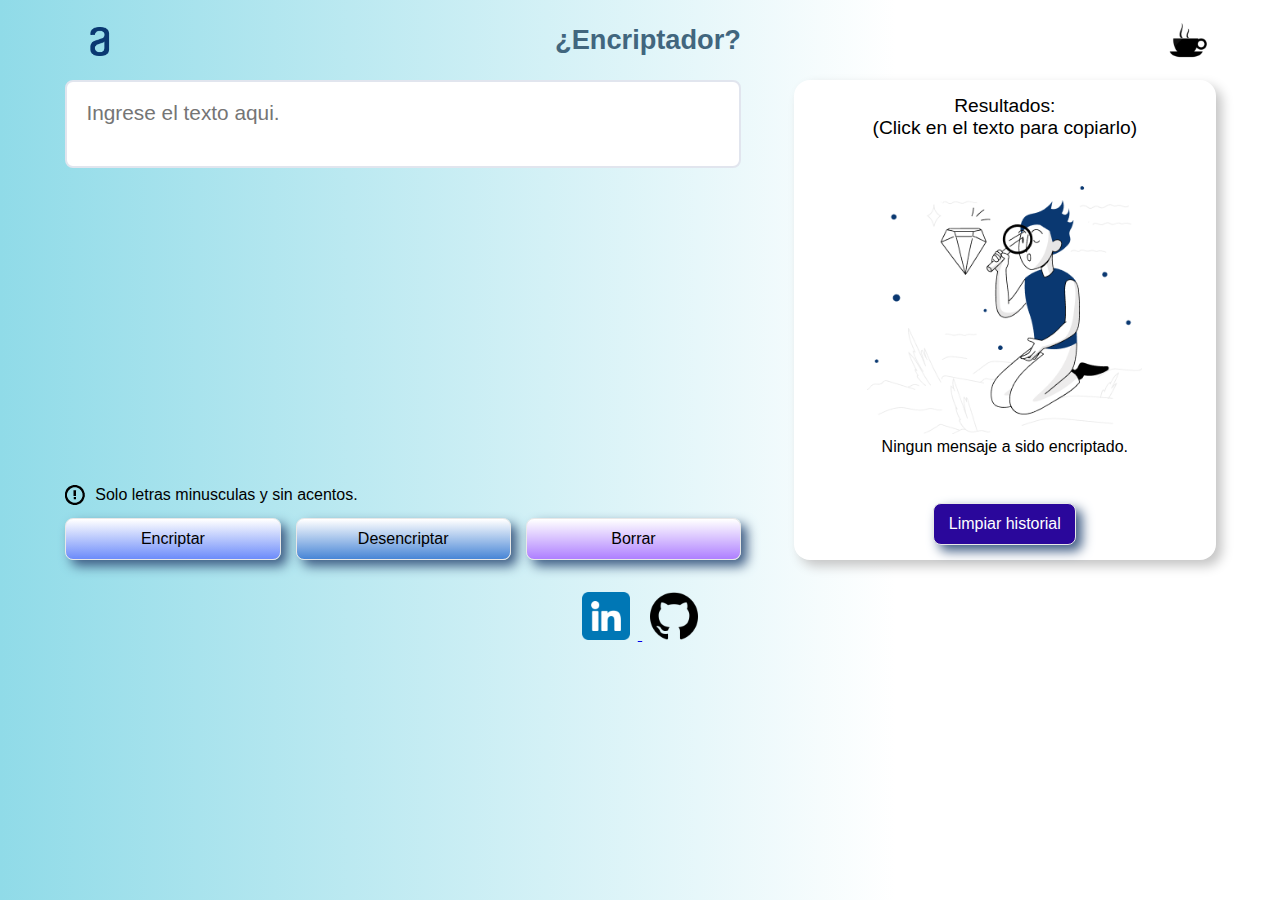
<file: index.html>
<!DOCTYPE html>
<html lang="es">
    <head>
        <meta charset="UTF-8"/>
		<meta name="viewport" content="width=device-width">
        <link rel="stylesheet" href="style.css" />
		<link rel="icon" href="img/skull.png">
        <title>Encriptador JGC</title>
    </head>

    <body>
        <header>
			<a href="https://app.aluracursos.com/dashboard" target="_blank">
				<img class="logo_a" src="img/Logo.png" alt="logo_a" />
			</a>
            
            <h3 class="text_titulo">¿Encriptador?</h3>
            <img class="logo_coffee" src="img/coffee.png" alt="logo_b" />
            
        </header>
        <main class="main1">
            <section class="seccion1">
                <div class="conteinerTxtarea">
                    <textarea id="mensaje" class="txtArea" placeholder="Ingrese el texto aqui."></textarea>
                </div>
                <div class="advertencia">
                    <img src="img/exclamation.png" alt="simAdvertencia" />
                    <p>Solo letras minusculas y sin acentos.</p>
                </div>
                <div class="conteinerBtn">
                    <button id="encriptar" class="botones">Encriptar</button>
                    <button id="desencriptar" class="botones">Desencriptar</button>
                    <button id="borrar" class="botones">Borrar</button>
                </div>
            </section>

            <section class="seccion2">
                <div class="conteinerResultados">
                    <div class="resultado">
                        <p class="txtResultado">Resultados:<br>(Click en el texto para copiarlo)</p>
                    </div>
					<button id="result1" class="resultados">1</button>
					<button id="result2" class="resultados">2</button>
					<button id="result3" class="resultados">3</button>
					<button id="result4" class="resultados">4</button>
					<button id="result5" class="resultados">5</button>
					<div id="conteinerParrafo">
						<img src="img/Muñeco.png">
                        <p>Ningun mensaje a sido encriptado.</p>
                    </div>
					<div class="conteinerCopiar">
						<button id="Limpiador" class="btnLimpiar">Limpiar historial</button>
					</div>
                </div>
            </section>
        </main>
        <footer>
			<a href="https://www.linkedin.com/in/garridocruz552/" target="_blank">
				<img src="img/linkedin.png" alt="Linkedin logo." class="logoLink">
			</a>
			<a href="https://github.com/JesusGCruz" target="_blank">
				<img src="img/github.png" alt="Linkedin logo." class="logoLink">
			</a>
        </footer>
		<script src="script.js"></script>
    </body>
</html>
</file>
<file: style.css>
*,
*::before,
*::after {
    box-sizing: border-box;
    margin: 0;
    padding: 0;
}

body {
    background:linear-gradient(90deg , #90dbe8, white 70%);
    transition: 0.4s ease all;
    font-size: 16px;
    font-family: 'Inter', sans-serif;
}

.logo_a {
    width: 4.5rem;
    margin: 1em 0 0.6em 0;
    transition: 400ms;
}

.logo_coffee{
    width: 3.5rem;
    margin-left: 1em 0 0.6em 0;
    transition: 400ms;
    
}

.logo_a:hover , .logo_coffee:hover{
    transform:scale(1.2);
}

header {
    position: relative;
    display: flex;
    align-items: center;
    justify-content: space-between;
    width: 100%;
    padding: 0 5%;
    height: 5rem;
}
.text_titulo {
    font-size: 1.7rem;
    color: #41667e;
}

.main1{
    position: relative;
    display: flex;
    flex-wrap: wrap;
    width: 100%;
    height: 100%;
}
.seccion1{
    font: 1em 'Inter', sans-serif;
    position: relative;
    height: 30rem;
    width: 60%;
}
.conteinerTxtarea{
    position: absolute;
    width: 100%;
    height: auto;
    padding-left: 8.5%;
    padding-right: 3.5%;
}
.txtArea{
    width: 100%;
    height: 5.47rem;
    max-height: 350px;
    font-family: 'Inter', sans-serif;
    resize: none;
    border: 2px solid #e1e5ee;
    border-radius: 0.5rem;
    color: #0a3871;
    font-size: 1.3rem;
    font-weight: 400;
    outline: none;
    padding: 1.2rem;
    background: white;
}


.advertencia {
    position: absolute;
    display: flex;
    bottom: 55px;
    padding-left: 8.5%;
    align-items: center;
    gap: 10px;
}

.conteinerBtn{
    position: absolute;
    display: grid;
    width: 100%;
    bottom: 0;
    padding-left: 8.5%;
    padding-right: 3.5%;
    grid-template-columns: 1fr 1fr 1fr;
    justify-content: space-between;
    grid-gap: 15px;
}

button {
    position: relative;
    display: inline-block;
    transition: all 0.2s ease-in;
    overflow: hidden;
    z-index: 1;
    color: #090909;
    padding: 0.7rem 0.9rem;
    font-size: 1rem;
    border-radius: 0.5rem;
    background: #2a079b;
    color: black;
    border: 1px solid #e8e8e8;
    box-shadow: 6px 6px 12px #3d5b83;
}

#encriptar{
    background: linear-gradient(white 1%, #6c8bfa );
}
#desencriptar{
    background:linear-gradient(white 1%, #4785d6 );
}
#borrar{
    background:linear-gradient(white 1%, #ae7fff );
}
#Limpiador{
    color: white;
}
button:hover{
    transform: scale(1.1);
}
button:active {
    box-shadow: inset 4px 4px 12px #ffffff;
    transform: scale(0.95);
}

.ocultar{
    display:none;
}

.seccion2{
    padding-right: 5%;
    padding-left: 2%;
    width: 40%;
    height: 480px;
}
.conteinerResultados {
    display: flex;
    flex-direction: column;
    justify-content: space-between;
    text-align: center;
    height: 100%;
    border-radius: 1rem;
    padding: 15px;
    padding-bottom: 15px;
    padding-top: 15px;
    background-color: #ffffff;
    box-shadow: 6px 6px 12px #c5c5c5;
}
.txtResultado {
    word-break: break-all;
    max-height: 280px;
    font-size: 1.2rem;
    overflow: auto;
    text-overflow: ellipsis;
}
.conteinerResultados img{
    width: 70%;
}

.resultados{
    height: 12%;
    width: 100%;
    background: #e8e8e8;
    color: black;
    box-shadow: 6px 6px 12px #c5c5c5a7;
}

#copiar{
    display:none;
}

footer{
    text-align: center;
    margin: 2em 0 0 0;
}
footer img{
    width: 3em;
    margin: 0 0.5em 0 0.5em;
    transition: 300ms;
}

.logoLink:hover{
    transform:scale(1.2);
}

@media screen and (max-width:480px){
    .seccion1, .seccion2{
        width:100%;
    }
    .seccion2{
        margin: 1em 1em -1em 1em;
    }
    button{
        padding: 5%;
    }
    .advertencia{
        bottom: 10%;
    }
}
</file>
